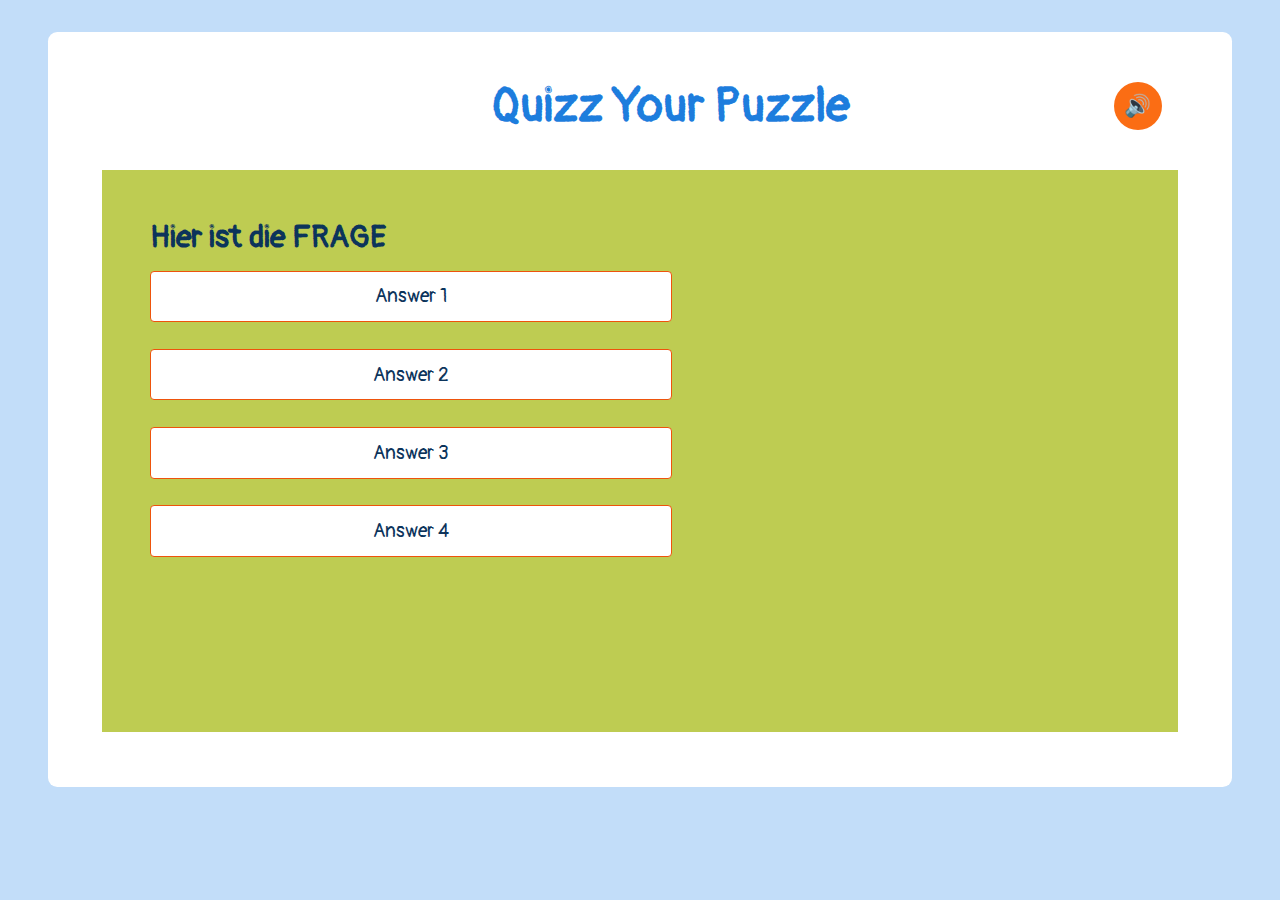
<file: index.html>
<!DOCTYPE html>
<html lang="de">
  <head>
    <meta charset="UTF-8" />
    <meta name="viewport" content="width=device-width, initial-scale=1.0" />
    <link rel="stylesheet" href="css/style.css" />
    <link rel="shortcut icon" href="favicon.ico" type="image/x-icon" />
    <link rel="preconnect" href="https://fonts.googleapis.com" />
    <link rel="preconnect" href="https://fonts.gstatic.com" crossorigin />
    <link
      href="https://fonts.googleapis.com/css2?family=Barriecito&display=swap"
      rel="stylesheet"
    />
    <link href="https://fonts.googleapis.com/css2?family=Pangolin&display=swap" rel="stylesheet">
    <script src="js/questions.js" defer></script>
    <script src="js/app.js" defer></script>

    <title>Quizz Your Puzzle</title>
  </head>
  <body>
    <div class="app">
      <nav class="logo">
        <h1>Quizz Your Puzzle</h1>
        <button id="sound"></button>
      </nav>
      <div id="quizz_puzzle_container">
        <div class="quiz">
          <h2 class="question" id="question-index">Hier ist die FRAGE</h2>
          <div id="answer-buttons">
            <button class="btn" id="A">Answer 1</button>
            <button class="btn" id="B">Answer 2</button>
            <button class="btn" id="C">Answer 3</button>
            <button class="btn" id="D">Answer 4</button>
          </div>
          <button id="next-btn">Next Question</button>
          <div id="modal" class="modal">
            <div class="modal-content">
                <p></p>
                <button id="modal-btn">Show Result</button>
            </div>
        </div>
        </div>
        <div id="puzzle-box"></div>
      </div>
    </div>
  </body>
</html>
</file>
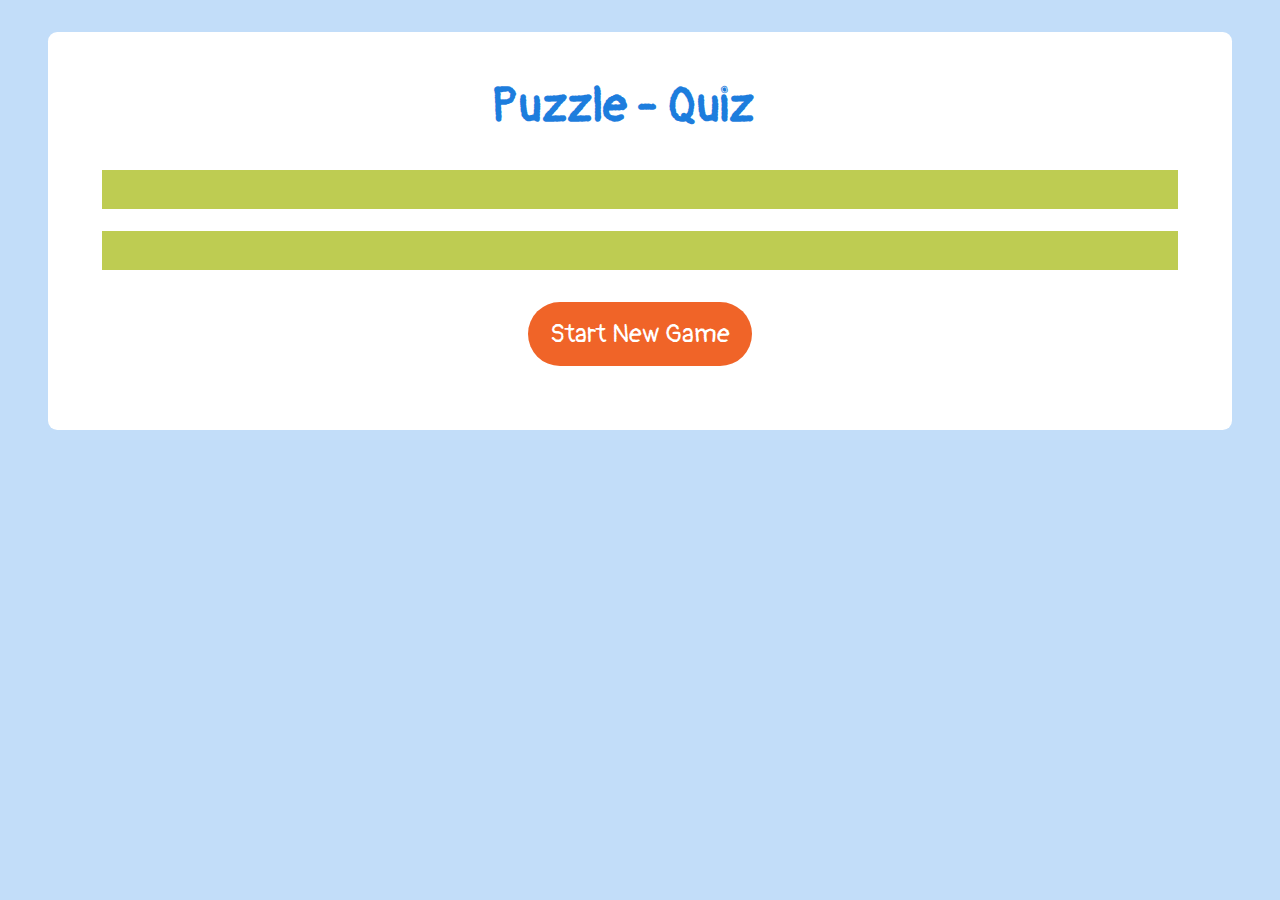
<file: end.html>
<!DOCTYPE html>
<html lang="de">
  <head>
    <meta charset="UTF-8" />
    <meta name="viewport" content="width=device-width, initial-scale=1.0" />
    <link rel="stylesheet" href="css/style.css" />
    <link rel="shortcut icon" href="favicon.ico" type="image/x-icon" />

    <link rel="preconnect" href="https://fonts.googleapis.com" />
    <link rel="preconnect" href="https://fonts.gstatic.com" crossorigin />
    <link
      href="https://fonts.googleapis.com/css2?family=Barriecito&display=swap"
      rel="stylesheet"
    />
    <link
      href="https://fonts.googleapis.com/css2?family=Pangolin&display=swap"
      rel="stylesheet"
    />
    <script src="js/questions.js" defer></script>
    <script src="js/end.js" defer></script>

    <title>Puzzle-Quiz</title>
  </head>
  <body>
    <div class="app">
      <nav class="logo">
        <h1>Puzzle - Quiz</h1>
        <!-- <button id="sound"></button> -->
      </nav>

      <div id="result">
        <p></p>
      </div>
      <div id="puzzle-box-end"></div>
      <button id="btn-new-game">Start New Game</button>
    </div>
  </body>
</html>
</file>
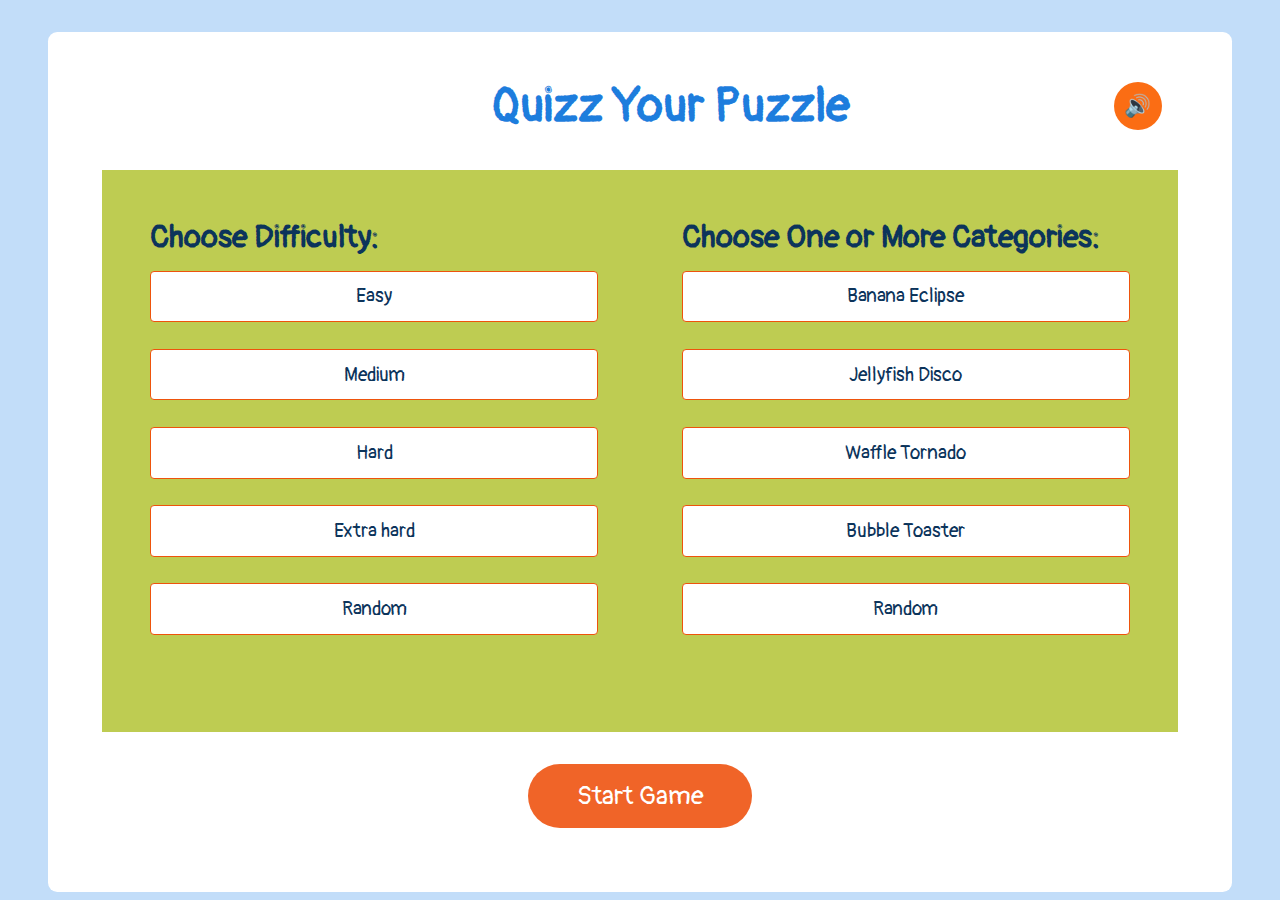
<file: start.html>
<!DOCTYPE html>
<html lang="de">
  <head>
    <meta charset="UTF-8" />
    <meta name="viewport" content="width=device-width, initial-scale=1.0" />
    <link rel="stylesheet" href="css/style.css" />
    <link rel="shortcut icon" href="favicon.ico" type="image/x-icon" />

    <link rel="preconnect" href="https://fonts.googleapis.com" />
    <link rel="preconnect" href="https://fonts.gstatic.com" crossorigin />
    <link
      href="https://fonts.googleapis.com/css2?family=Barriecito&display=swap"
      rel="stylesheet"
    />
    <link href="https://fonts.googleapis.com/css2?family=Pangolin&display=swap" rel="stylesheet">
    <script src="js/questions.js" defer></script>
    <script src="js/start.js" defer></script>

    <title>Quizz Your Puzzle</title>
  </head>
  <body>
    <div class="app">
      <nav class="logo">
        <h1>Quizz Your Puzzle</h1>
        <button id="sound"></button>
      </nav>
      <div id="quizz_puzzle_container">
        <div class="quiz">
          <h2 class="question">Choose Difficulty:</h2>
          <div class="choose-buttons" id="btns-difficulty">
            <button id="easy" class="btn" value="1">Easy</button>
            <button id="medium" class="btn" value="2">Medium</button>
            <button id="hard" class="btn" value="3">Hard</button>
            <button id="extra-hard" class="btn" value="4">Extra hard</button>
            <button id="random" class="btn" value="random">Random</button>
          </div>
        </div>

        <div id="puzzle">
          <h2 class="question">Choose One or More Categories:</h2>
          <div class="choose-buttons" id="btns-category">
            <button id="banana" class="btn" value="banana eclipse">
              Banana Eclipse
            </button>
            <button id="jellyfish" class="btn" value="jellyfish disco">
              Jellyfish Disco
            </button>
            <button id="waffle" class="btn" value="waffle tornado">
              Waffle Tornado
            </button>
            <button id="bubble" class="btn" value="bubble toaster">
              Bubble Toaster
            </button>
            <button id="random" class="btn" value="random">Random</button>
          </div>
        </div>
      </div>

      <button id="btn-start">Start Game</button>
    </div>
  </body>
</html>
</file>
<file: css/style.css>
* {
  margin: 0;
  padding: 0;
  box-sizing: 0;
  _font-family: "Barriecito", serif;
  font-family: "Pangolin", serif;
  color: rgb(12, 52, 91);
}

body {
  background-color: rgb(194, 221, 249);
}

.app {
  width: 100%;
  max-width: 70rem;
  background-color: white;
  border-radius: 0.58rem;
  margin: 2rem auto 0;
  padding: 2rem;
  font-size: 1.2rem;
}

/* Styling für den NAV */
.logo {
  display: flex;
  justify-content: center; /* Zentriert das Nav */
  padding: 0.75rem 0.68rem;
}
.logo h1 {
  color: rgb(29, 125, 221);
  padding-left: 25rem;
  font-weight: 600;
  font-size: 3rem;
}
/* Styling für die Navigation */
nav.logo {
  align-items: center;
  justify-content: space-between;
  width: auto;
  max-width: 80rem; /* Begrenzte Breite */
  border-radius: 0.22rem;
}

/* Styling für die Sound-Button */
#sound {
  width: 3rem;
  height: 3rem;
  background-color: rgb(251, 109, 20);
  border: none;
  margin-right: 1.7rem;
  border-radius: 50%;
  cursor: pointer;
  display: flex;
  align-items: center;
  justify-content: center;
  transition: background-color 0.3s;
}

/* Hover-Effekt für den Button */
#sound:hover {
  background-color: rgb(251, 203, 32); /* Etwas dunklerer Gelbton */
}

/* Optional: Icon in der Mitte des Buttons */
#sound::before {
  content: "🔊";
  font-size: 1.35rem;
}

.app > div {
  display: flex;
  background-color: rgb(190, 204, 82);
  margin: 1.4rem;
  padding-top: 2.4rem;
  font-size: 1.3rem;
}

.quiz,
#puzzle {
  display: flex;
  width: 50%;
  margin: 2rem;
  display: flex;
  flex-direction: column;
  border-radius: 0.22rem;
}

#quizz_puzzle_container {
  height: 530px;
  display: flex;
  justify-content: space-between;
  align-items: flex-start;
  gap: 20px;
  padding: 1rem;
}
.btn {
  background-color: rgb(255, 255, 255);
  font-weight: 500;
  width: 100%;
  border: 1px solid rgb(238, 83, 12);
  padding: 0.8rem;
  text-align: center;
  font-size: 1.2rem;
  margin: 0.83rem 0;
  border-radius: 0.25rem;
  cursor: pointer;
}
.btn:hover {
  background-color: rgb(227, 241, 121);
  border: 2px solid rgb(238, 83, 12);
}
.btn:active {
  background-color: rgb(119, 164, 201);
  color: rgb(248, 245, 243);
  font-weight: bold;
  border: 2px solid rgb(12, 125, 238);
}

#btn-start,
#btn-new-game {
  width: 20%;
  height: 4rem;
  display: block;
  max-width: 75rem;
  background-color: #f06428;
  border: 1px solid rgb(190, 204, 82);
  color: white;
  border-radius: 50rem;
  margin: 2rem auto;
  border: none;
  font-size: 1.6rem;
}
#next-btn {
  background: rgb(238, 83, 12);
  color: white;
  font-size: 1rem;
  border: 1px solid rgb(190, 204, 82);
  padding: 0.8rem;
  width: 9rem;
  margin: 1rem auto 0;
  border-radius: 50rem;
  cursor: pointer;
  display: none;
}
#btn-start:hover,
#next-btn:hover,
#btn-new-game:hover {
  cursor: pointer;
  background-color: rgb(219, 65, 18);
  border: 2px solid rgb(238, 83, 12);
}
.app #puzzle-box {
  display: flex;
  max-width: 40%;
  flex-wrap: wrap;
  gap: 0.1rem;
  justify-content: center;
  background-color: rgb(190, 204, 82);
  margin-top: 1.8rem;
}

#puzzle-box img {
  width: 6.25rem;
  height: 6.25rem;
  border: 1px solid rgb(139, 177, 113);
}
.correct {
  background-color: rgb(65, 163, 4);
}
.incorrect {
  background-color: rgb(222, 0, 8);
}
.selected {
  background-color: rgb(119, 164, 201);
  color: rgb(248, 245, 243);
  font-weight: bold;
  border: 2px solid rgb(12, 125, 238);
}
.no-hover {
  pointer-events: none;
}
.no-hover:hover {
  cursor: default;
  background-color: inherit;
}
.modal {
  display: none;
  position: fixed;
  top: 0;
  left: 0;
  width: 100%;
  height: 100%;
  background: rgba(0, 0, 0, 0.5);
  justify-content: center;
  align-items: center;
}
.modal-content {
  background: white;
  padding: 1.25rem;
  border-radius: 10px;
  text-align: center;
  width: 18.75rem;
}
.modal p {
  font-size: 2.2rem;
  padding: 1rem;
}
.modal button {
  margin-top: 15px;
  padding: 0.75rem 1.25rem;
  border: none;
  border-radius: 50rem;
  background: #f15614;
  border: 2px solid rgb(193, 51, 8);
  font-size: 1.1rem;
  color: white;
  cursor: pointer;
}
.modal button:hover {
  background-color: rgb(219, 65, 19);
  border: 2px solid rgb(193, 51, 8);
}
.result {
  margin-bottom: 0 !important;
  justify-content: center;
}
.result p {
  font-size: 1.5rem;
  font-weight: 900;
}
.new-puzzle-box {
  justify-content: center;
  margin-top: 0 !important;
  padding-top: 0 !important;
  padding-bottom: 3rem;
}
</file>
